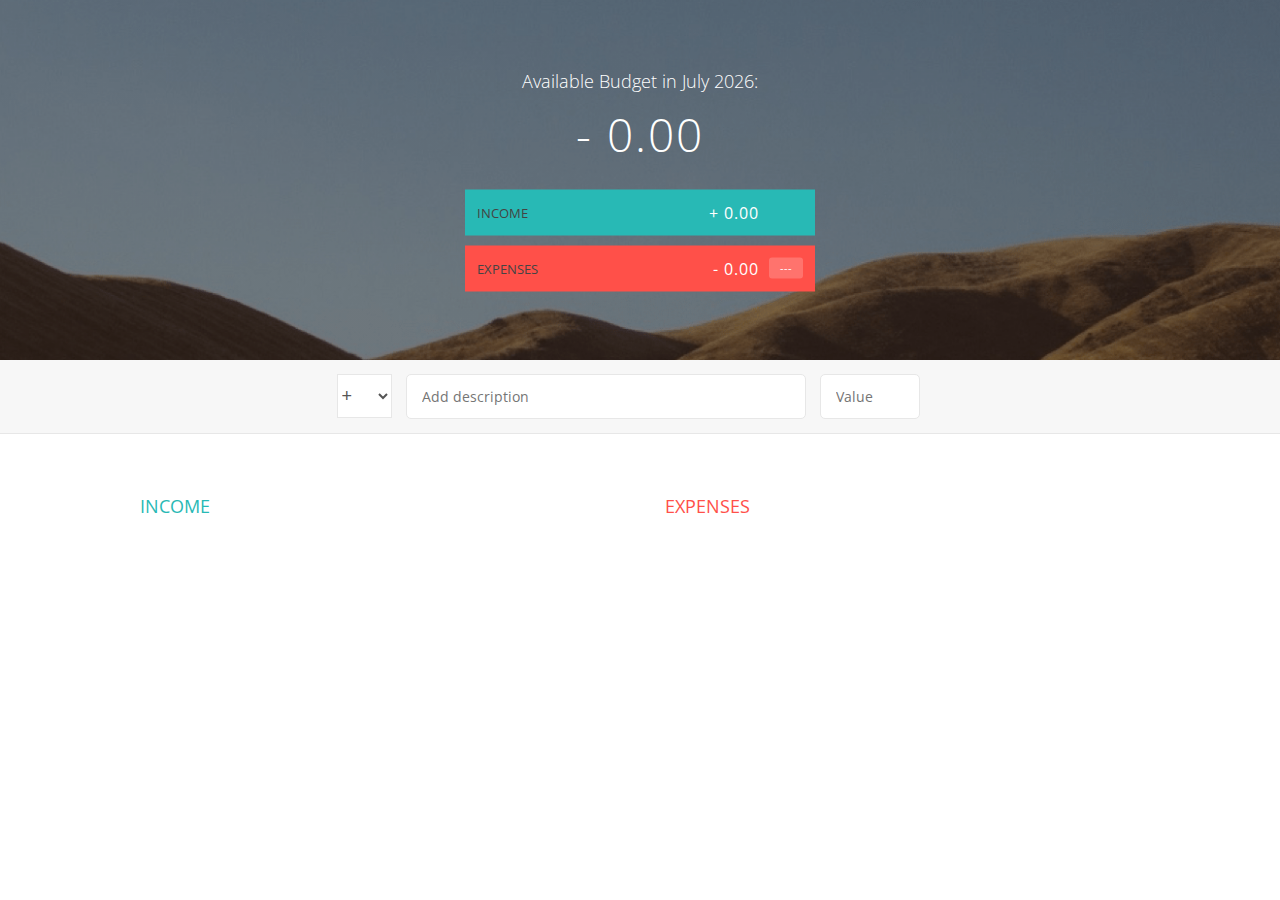
<file: 6-Budgety/index.html>
<!DOCTYPE html>
<html lang="en">

<head>
    <meta charset="UTF-8">
    <link href="https://fonts.googleapis.com/css?family=Open+Sans:100,300,400,600" rel="stylesheet" type="text/css">
    <link href="http://code.ionicframework.com/ionicons/2.0.1/css/ionicons.min.css" rel="stylesheet" type="text/css">
    <link type="text/css" rel="stylesheet" href="style.css">
    <title>MoneyCome</title>
</head>

<body>

    <div class="top">
        <div class="budget">
            <div class="budget__title">
                Available Budget in
                <span class="budget__title--month">%Month%</span>:
            </div>

            <div class="budget__value">+ 2,345.64</div>

            <div class="budget__income clearfix">
                <div class="budget__income--text">Income</div>
                <div class="right">
                    <div class="budget__income--value">+ 4,300.00</div>
                    <div class="budget__income--percentage">&nbsp;</div>
                </div>
            </div>

            <div class="budget__expenses clearfix">
                <div class="budget__expenses--text">Expenses</div>
                <div class="right clearfix">
                    <div class="budget__expenses--value">- 1,954.36</div>
                    <div class="budget__expenses--percentage">45%</div>
                </div>
            </div>
        </div>
    </div>



    <div class="bottom">
        <div class="add">
            <div class="add__container">
                <select class="add__type">
                    <option value="inc" selected>+</option>
                    <option value="exp">-</option>
                </select>
                <input type="text" class="add__description" placeholder="Add description">
                <input type="number" class="add__value" placeholder="Value">
                <button class="add__btn">
                    <i class="ion-ios-checkmark-outline"></i>
                </button>
            </div>
        </div>

        <div class="container clearfix">
            <div class="income">
                <h2 class="icome__title">Income</h2>

                <div class="income__list">

                    <!--
                        <div class="item clearfix" id="income-0">
                            <div class="item__description">Salary</div>
                            <div class="right clearfix">
                                <div class="item__value">+ 2,100.00</div>
                                <div class="item__delete">
                                    <button class="item__delete--btn"><i class="ion-ios-close-outline"></i></button>
                                </div>
                            </div>
                        </div>
                        
                        <div class="item clearfix" id="income-1">
                            <div class="item__description">Sold car</div>
                            <div class="right clearfix">
                                <div class="item__value">+ 1,500.00</div>
                                <div class="item__delete">
                                    <button class="item__delete--btn"><i class="ion-ios-close-outline"></i></button>
                                </div>
                            </div>
                        </div>
                        -->

                </div>
            </div>



            <div class="expenses">
                <h2 class="expenses__title">Expenses</h2>

                <div class="expenses__list">

                    <!--
                        <div class="item clearfix" id="expense-0">
                            <div class="item__description">Apartment rent</div>
                            <div class="right clearfix">
                                <div class="item__value">- 900.00</div>
                                <div class="item__percentage">21%</div>
                                <div class="item__delete">
                                    <button class="item__delete--btn"><i class="ion-ios-close-outline"></i></button>
                                </div>
                            </div>
                        </div>

                        <div class="item clearfix" id="expense-1">
                            <div class="item__description">Grocery shopping</div>
                            <div class="right clearfix">
                                <div class="item__value">- 435.28</div>
                                <div class="item__percentage">10%</div>
                                <div class="item__delete">
                                    <button class="item__delete--btn"><i class="ion-ios-close-outline"></i></button>
                                </div>
                            </div>
                        </div>
                        -->

                </div>
            </div>
        </div>


    </div>

    <script src="app.js"></script>
</body>

</html>
</file>
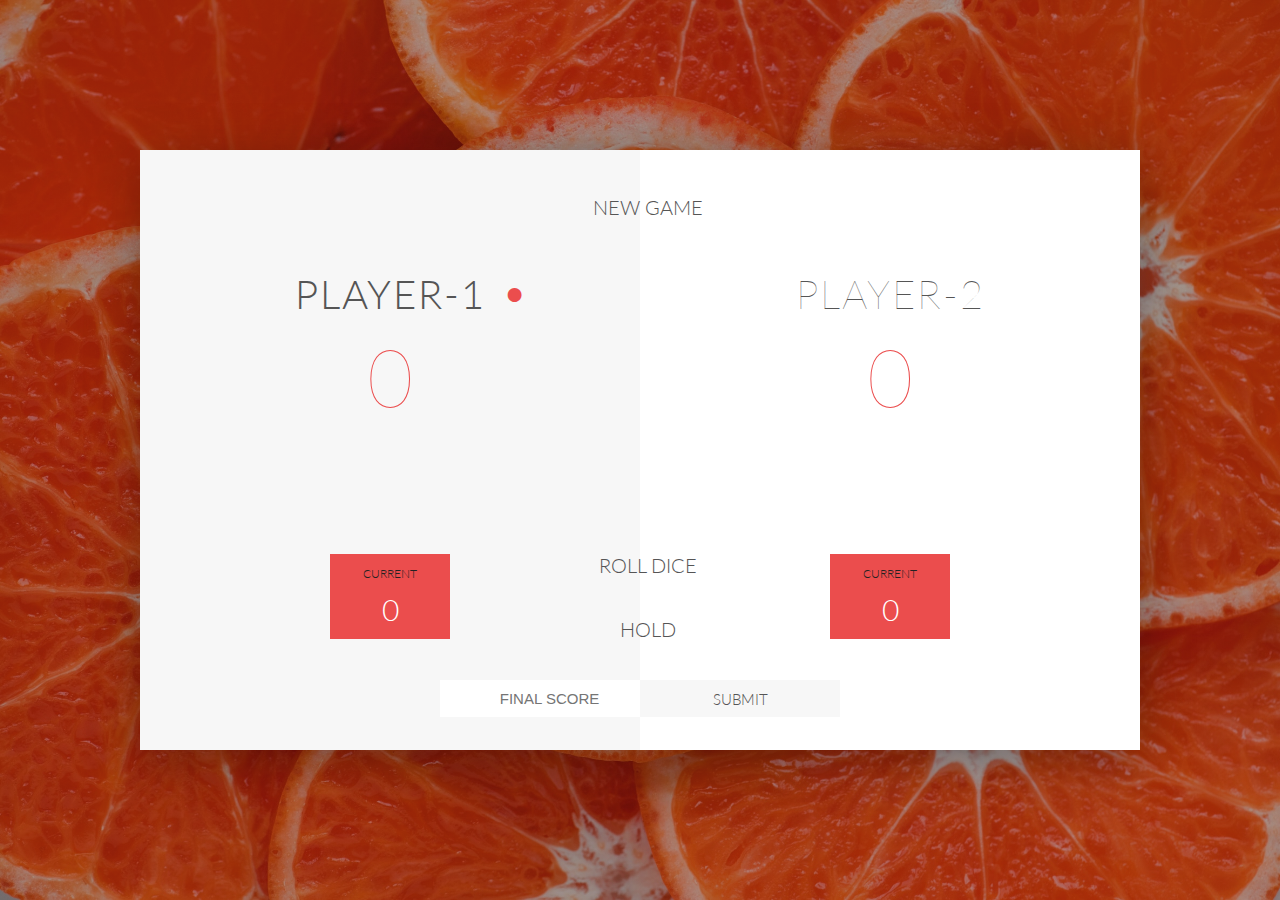
<file: dual_dice_game/index.html>
<!DOCTYPE html>
<html lang="en">

<head>
    <meta charset="UTF-8">
    <link href="https://fonts.googleapis.com/css?family=Lato:100,300,600" rel="stylesheet" type="text/css">
    <link href="http://code.ionicframework.com/ionicons/2.0.1/css/ionicons.min.css" rel="stylesheet" type="text/css">
    <link type="text/css" rel="stylesheet" href="style.css">

    <title>Dice Game</title>
</head>

<body>
    <div class="wrapper clearfix">
        <div class="player-0-panel active">
            <div class="player-name" id="name-0">Player 1</div>
            <div class="player-score" id="score-0">43</div>
            <div class="player-current-box">
                <div class="player-current-label">Current</div>
                <div class="player-current-score" id="current-0">11</div>
            </div>
        </div>

        <div class="player-1-panel">
            <div class="player-name" id="name-1">Player 2</div>
            <div class="player-score" id="score-1">72</div>
            <div class="player-current-box">
                <div class="player-current-label">Current</div>
                <div class="player-current-score" id="current-1">0</div>
            </div>
        </div>

        <button class="btn-new">
            <i class="ion-ios-plus-outline"></i>New game</button>
        <button class="btn-roll">
            <i class="ion-ios-loop"></i>Roll dice</button>
        <button class="btn-hold">
            <i class="ion-ios-download-outline"></i>Hold</button>

        <div class="group-score">
            <input type="text" placeholder="Final Score" class="final-score">
            <button class="btn-submit">Submit</button>
        </div>

        <img src=" dice-5.png " alt="Dice " class="dice dice1 " id="dice1">
        <img src="dice-5.png " alt="Dice " class="dice dice2 " id="dice2">
    </div>

    <script src="app.js "></script>
</body>

</html>
</file>
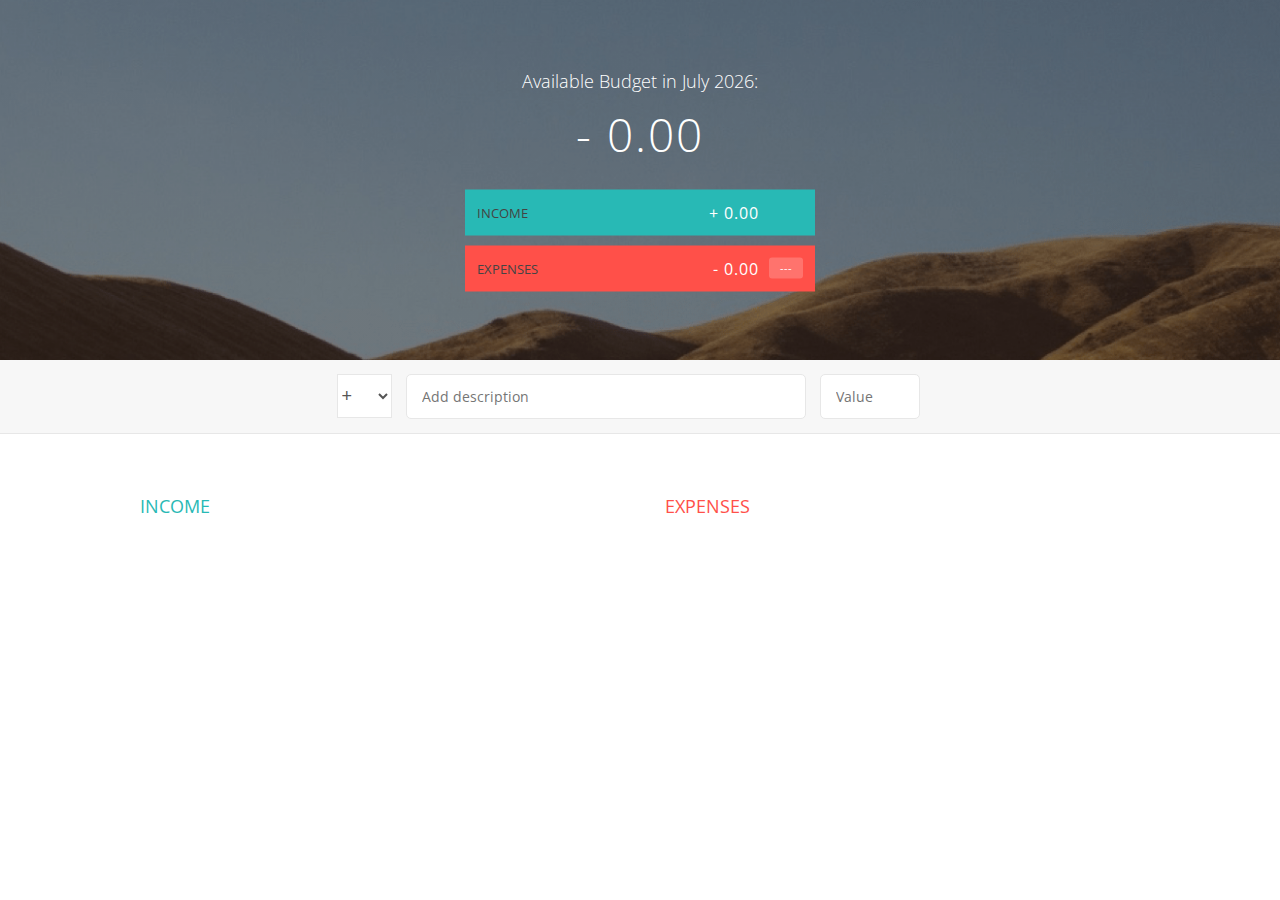
<file: MoneyCome/index.html>
<!DOCTYPE html>
<html lang="en">

<head>
    <meta charset="UTF-8">
    <link href="https://fonts.googleapis.com/css?family=Open+Sans:100,300,400,600" rel="stylesheet" type="text/css">
    <link href="https://code.ionicframework.com/ionicons/2.0.1/css/ionicons.min.css" rel="stylesheet" type="text/css">
    <link type="text/css" rel="stylesheet" href="style.css">
    <title>MoneyCome</title>
</head>

<body>

    <div class="top">
        <div class="budget">
            <div class="budget__title">
                Available Budget in
                <span class="budget__title--month">%Month%</span>:
            </div>

            <div class="budget__value">+ 2,345.64</div>

            <div class="budget__income clearfix">
                <div class="budget__income--text">Income</div>
                <div class="right">
                    <div class="budget__income--value">+ 4,300.00</div>
                    <div class="budget__income--percentage">&nbsp;</div>
                </div>
            </div>

            <div class="budget__expenses clearfix">
                <div class="budget__expenses--text">Expenses</div>
                <div class="right clearfix">
                    <div class="budget__expenses--value">- 1,954.36</div>
                    <div class="budget__expenses--percentage">45%</div>
                </div>
            </div>
        </div>
    </div>



    <div class="bottom">
        <div class="add">
            <div class="add__container">
                <select class="add__type">
                    <option value="inc" selected>+</option>
                    <option value="exp">-</option>
                </select>
                <input type="text" class="add__description" placeholder="Add description">
                <input type="number" class="add__value" placeholder="Value">
                <button class="add__btn">
                    <i class="ion-ios-checkmark-outline"></i>
                </button>
            </div>
        </div>

        <div class="container clearfix">
            <div class="income">
                <h2 class="icome__title">Income</h2>

                <div class="income__list">

                    <!--
                        <div class="item clearfix" id="income-0">
                            <div class="item__description">Salary</div>
                            <div class="right clearfix">
                                <div class="item__value">+ 2,100.00</div>
                                <div class="item__delete">
                                    <button class="item__delete--btn"><i class="ion-ios-close-outline"></i></button>
                                </div>
                            </div>
                        </div>
                        
                        <div class="item clearfix" id="income-1">
                            <div class="item__description">Sold car</div>
                            <div class="right clearfix">
                                <div class="item__value">+ 1,500.00</div>
                                <div class="item__delete">
                                    <button class="item__delete--btn"><i class="ion-ios-close-outline"></i></button>
                                </div>
                            </div>
                        </div>
                        -->

                </div>
            </div>



            <div class="expenses">
                <h2 class="expenses__title">Expenses</h2>

                <div class="expenses__list">

                    <!--
                        <div class="item clearfix" id="expense-0">
                            <div class="item__description">Apartment rent</div>
                            <div class="right clearfix">
                                <div class="item__value">- 900.00</div>
                                <div class="item__percentage">21%</div>
                                <div class="item__delete">
                                    <button class="item__delete--btn"><i class="ion-ios-close-outline"></i></button>
                                </div>
                            </div>
                        </div>

                        <div class="item clearfix" id="expense-1">
                            <div class="item__description">Grocery shopping</div>
                            <div class="right clearfix">
                                <div class="item__value">- 435.28</div>
                                <div class="item__percentage">10%</div>
                                <div class="item__delete">
                                    <button class="item__delete--btn"><i class="ion-ios-close-outline"></i></button>
                                </div>
                            </div>
                        </div>
                        -->

                </div>
            </div>
        </div>


    </div>

    <script src="app.js"></script>
</body>

</html>
</file>
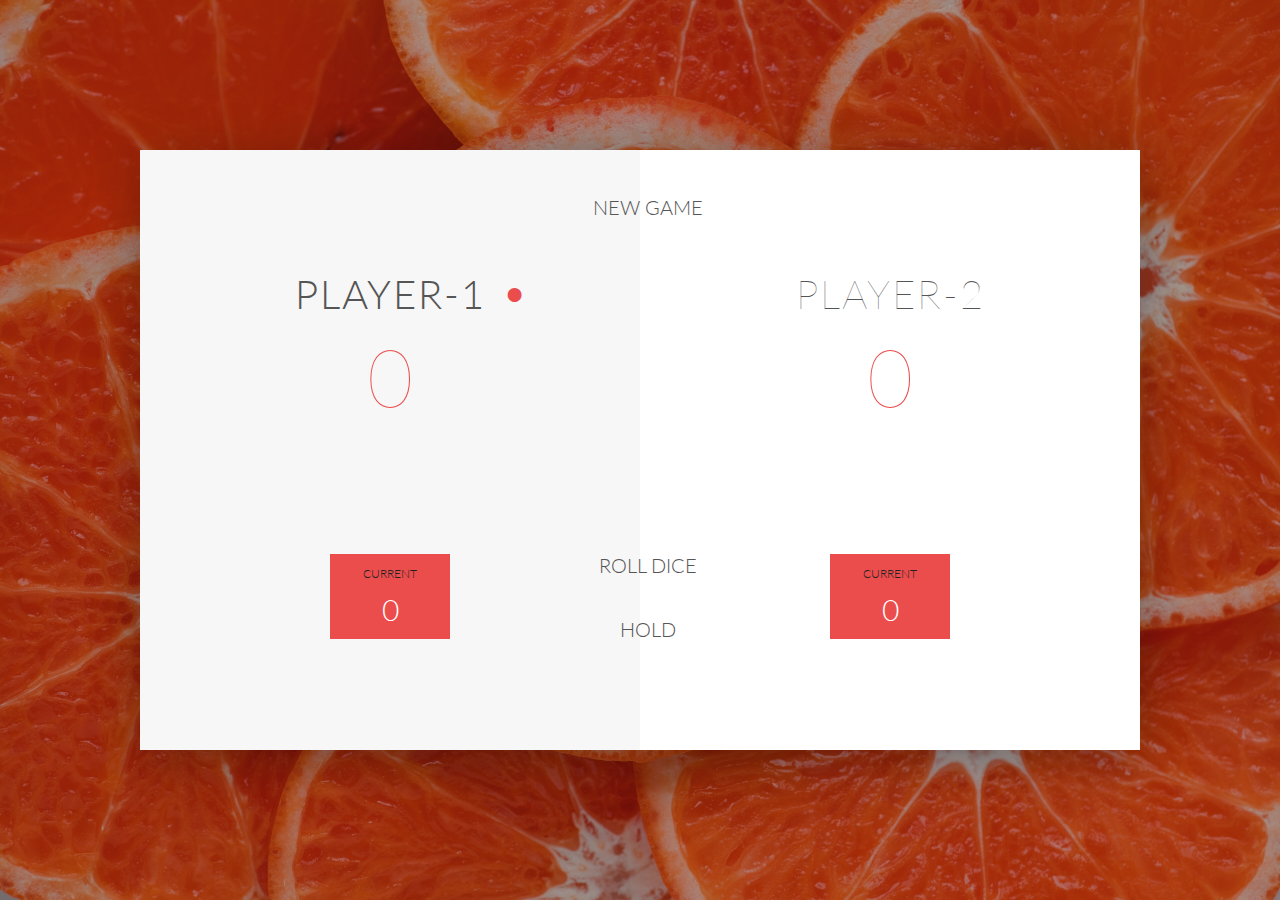
<file: single_dice_game/index.html>
<!DOCTYPE html>
<html lang="en">

<head>
    <meta charset="UTF-8">
    <link href="https://fonts.googleapis.com/css?family=Lato:100,300,600" rel="stylesheet" type="text/css">
    <link href="http://code.ionicframework.com/ionicons/2.0.1/css/ionicons.min.css" rel="stylesheet" type="text/css">
    <link type="text/css" rel="stylesheet" href="style.css">

    <title>Dice Game</title>
</head>

<body>
    <div class="wrapper clearfix">
        <div class="player-0-panel active">
            <div class="player-name" id="name-0">Player 1</div>
            <div class="player-score" id="score-0">43</div>
            <div class="player-current-box">
                <div class="player-current-label">Current</div>
                <div class="player-current-score" id="current-0">11</div>
            </div>
        </div>

        <div class="player-1-panel">
            <div class="player-name" id="name-1">Player 2</div>
            <div class="player-score" id="score-1">72</div>
            <div class="player-current-box">
                <div class="player-current-label">Current</div>
                <div class="player-current-score" id="current-1">0</div>
            </div>
        </div>

        <button class="btn-new">
            <i class="ion-ios-plus-outline"></i>New game</button>
        <button class="btn-roll">
            <i class="ion-ios-loop"></i>Roll dice</button>
        <button class="btn-hold">
            <i class="ion-ios-download-outline"></i>Hold</button>

        <img src="dice-5.png" alt="Dice" class="dice">
    </div>

    <script src="app.js"></script>
</body>

</html>
</file>
<file: 6-Budgety/style.css>
/**********************************************
*** GENERAL
**********************************************/

* {
    margin: 0;
    padding: 0;
    box-sizing: border-box;
}

.clearfix::after {
    content: "";
    display: table;
    clear: both;
}

body {
    color: #555;
    font-family: Open Sans;
    font-size: 16px;
    position: relative;
    height: 100vh;
    font-weight: 400;
}

.right { float: right; }
.red { color: #FF5049 !important; }
.red-focus:focus { border: 1px solid #FF5049 !important; }

/**********************************************
*** TOP PART
**********************************************/

.top {
    height: 40vh;
    background-image: linear-gradient(rgba(0, 0, 0, 0.35), rgba(0, 0, 0, 0.35)), url(back.png);
    background-size: cover;
    background-position: center;
    position: relative;
}

.budget {
    position: absolute;
    width: 350px;
    top: 50%;
    left: 50%;
    transform: translate(-50%, -50%);
    color: #fff;
}

.budget__title {
    font-size: 18px;
    text-align: center;
    margin-bottom: 10px;
    font-weight: 300;
}

.budget__value {
    font-weight: 300;
    font-size: 46px;
    text-align: center;
    margin-bottom: 25px;
    letter-spacing: 2px;
}

.budget__income,
.budget__expenses {
    padding: 12px;
    text-transform: uppercase;
}

.budget__income {
    margin-bottom: 10px;
    background-color: #28B9B5;
}

.budget__expenses {
    background-color: #FF5049;
}

.budget__income--text,
.budget__expenses--text {
    float: left;
    font-size: 13px;
    color: #444;
    margin-top: 2px;
}

.budget__income--value,
.budget__expenses--value {
    letter-spacing: 1px;
    float: left;
}

.budget__income--percentage,
.budget__expenses--percentage {
    float: left;
    width: 34px;
    font-size: 11px;
    padding: 3px 0;
    margin-left: 10px;
}

.budget__expenses--percentage {
    background-color: rgba(255, 255, 255, 0.2);
    text-align: center;
    border-radius: 3px;
}


/**********************************************
*** BOTTOM PART
**********************************************/

/***** FORM *****/
.add {
    padding: 14px;
    border-bottom: 1px solid #e7e7e7;
    background-color: #f7f7f7;
}

.add__container {
    margin: 0 auto;
    text-align: center;
}

.add__type {
    width: 55px;
    border: 1px solid #e7e7e7;
    height: 44px;
    font-size: 18px;
    color: inherit;
    background-color: #fff;
    margin-right: 10px;
    font-weight: 300;
    transition: border 0.3s;
}

.add__description,
.add__value {
    border: 1px solid #e7e7e7;
    background-color: #fff;
    color: inherit;
    font-family: inherit;
    font-size: 14px;
    padding: 12px 15px;
    margin-right: 10px;
    border-radius: 5px;
    transition: border 0.3s;
}

.add__description { width: 400px;}
.add__value { width: 100px;}

.add__btn {
    font-size: 35px;
    background: none;
    border: none;
    color: #28B9B5;
    cursor: pointer;
    display: inline-block;
    vertical-align: middle;
    line-height: 1.1;
    margin-left: 10px;
}

.add__btn:active { transform: translateY(2px); }

.add__type:focus,
.add__description:focus,
.add__value:focus {
    outline: none;
    border: 1px solid #28B9B5;
}

.add__btn:focus { outline: none; }

/***** LISTS *****/
.container {
    width: 1000px;
    margin: 60px auto;
}

.income {
    float: left;
    width: 475px;
    margin-right: 50px;
}

.expenses {
    float: left;
    width: 475px;
}

h2 {
    text-transform: uppercase;
    font-size: 18px;
    font-weight: 400;
    margin-bottom: 15px;
}

.icome__title { color: #28B9B5; }
.expenses__title { color: #FF5049; }

.item {
    padding: 13px;
    border-bottom: 1px solid #e7e7e7;
}

.item:first-child { border-top: 1px solid #e7e7e7; }
.item:nth-child(even) { background-color: #f7f7f7; }

.item__description {
    float: left;
}

.item__value {
    float: left;
    transition: transform 0.3s;
}

.item__percentage {
    float: left;
    margin-left: 20px;
    transition: transform 0.3s;
    font-size: 11px;
    background-color: #FFDAD9;
    padding: 3px;
    border-radius: 3px;
    width: 32px;
    text-align: center;
}

.income .item__value,
.income .item__delete--btn {
    color: #28B9B5;
}

.expenses .item__value,
.expenses .item__percentage,
.expenses .item__delete--btn {
    color: #FF5049;
}


.item__delete {
    float: left;
}

.item__delete--btn {
    font-size: 22px;
    background: none;
    border: none;
    cursor: pointer;
    display: inline-block;
    vertical-align: middle;
    line-height: 1;
    display: none;
}

.item__delete--btn:focus { outline: none; }
.item__delete--btn:active { transform: translateY(2px); }

.item:hover .item__delete--btn { display: block; }
.item:hover .item__value { transform: translateX(-20px); }
.item:hover .item__percentage { transform: translateX(-20px); }


.unpaid {
    background-color: #FFDAD9 !important;
    cursor: pointer;
    color: #FF5049;

}

.unpaid .item__percentage { box-shadow: 0 2px 6px 0 rgba(0, 0, 0, 0.1); }
.unpaid:hover .item__description { font-weight: 900; }
</file>
<file: dual_dice_game/style.css>
/**********************************************
*** GENERAL
**********************************************/

* {
  margin: 0;
  padding: 0;
  box-sizing: border-box;
}

.clearfix::after {
  content: "";
  display: table;
  clear: both;
}

body {
  background-image: linear-gradient(
      rgba(62, 20, 20, 0.4),
      rgba(62, 20, 20, 0.4)
    ),
    url(back.jpg);
  background-size: cover;
  background-position: center;
  font-family: Lato;
  font-weight: 300;
  position: relative;
  height: 100vh;
  color: #555;
}

.wrapper {
  width: 1000px;
  position: absolute;
  top: 50%;
  left: 50%;
  transform: translate(-50%, -50%);
  background-color: #fff;
  box-shadow: 0px 10px 50px rgba(0, 0, 0, 0.3);
  overflow: hidden;
}

.player-0-panel,
.player-1-panel {
  width: 50%;
  float: left;
  height: 600px;
  padding: 100px;
}

/**********************************************
*** PLAYERS
**********************************************/

.player-name {
  font-size: 40px;
  text-align: center;
  text-transform: uppercase;
  letter-spacing: 2px;
  font-weight: 100;
  margin-top: 20px;
  margin-bottom: 10px;
  position: relative;
}

.player-score {
  text-align: center;
  font-size: 80px;
  font-weight: 100;
  color: #eb4d4d;
  margin-bottom: 130px;
}

.active {
  background-color: #f7f7f7;
}
.active .player-name {
  font-weight: 300;
}

.active .player-name::after {
  content: "\2022";
  font-size: 47px;
  position: absolute;
  color: #eb4d4d;
  top: -7px;
  right: 10px;
}

.player-current-box {
  background-color: #eb4d4d;
  color: #fff;
  width: 40%;
  margin: 0 auto;
  padding: 12px;
  text-align: center;
}

.player-current-label {
  text-transform: uppercase;
  margin-bottom: 10px;
  font-size: 12px;
  color: #222;
}

.player-current-score {
  font-size: 30px;
}

button {
  position: absolute;
  width: 200px;
  left: 50%;
  color: #555;
  background: none;
  border: none;
  font-family: Lato;
  font-size: 20px;
  text-transform: uppercase;
  cursor: pointer;
  font-weight: 300;
  transition: background-color 0.3s, color 0.3s;
}

button:hover {
  font-weight: 600;
}
button:hover i {
  margin-right: 20px;
}

button:focus {
  outline: none;
}

i {
  color: #eb4d4d;
  display: inline-block;
  margin-right: 15px;
  font-size: 32px;
  line-height: 1;
  vertical-align: text-top;
  margin-top: -4px;
  transition: margin 0.3s;
}

.btn-new {
  top: 45px;
  transform: translateX(-50%);
}
.btn-roll {
  top: 403px;
  transform: translateX(-50%);
  transition: all 0.1s;
}

.btn-roll:active {
  transform: translate(-100px, 2px);
}

.btn-hold {
  top: 467px;
  transform: translateX(-50%);
}

.dice1 {
  position: absolute;
  left: 50%;
  top: 148px;
  transform: translateX(-50%);
  height: 100px;
  box-shadow: 0px 10px 60px rgba(0, 0, 0, 0.1);
}

.dice2 {
  position: absolute;
  left: 50%;
  top: 268px;
  transform: translateX(-50%);
  height: 100px;
  box-shadow: 0px 10px 60px rgba(0, 0, 0, 0.1);
}

.winner {
  background-color: #f7f7f7;
}
.winner .player-name {
  font-weight: 300;
  color: #eb4d4d;
}

.group-score {
  position: absolute;
  top: 530px;
  left: 50%;
  transform: translateX(-50%);
  display: flex;
  width: 400px;
  font-family: "Lato";
}

.final-score {
  display: inline-block;
  font-size: 15px;
  text-transform: uppercase;
  color: #5555;
  padding: 10px;
  text-align: center;
  flex-basis: 50%;
  border-style: none;
}

.final-score:focus {
  outline: none;
}

.btn-submit {
  display: inline-block;
  font-size: 15px;
  color: #555;
  padding: 9.7px;
  background-color: #f7f7f7;
  width: 50%;
  flex-basis: 50%;
}
</file>
<file: MoneyCome/style.css>
/**********************************************
*** GENERAL
**********************************************/

* {
    margin: 0;
    padding: 0;
    box-sizing: border-box;
}

.clearfix::after {
    content: "";
    display: table;
    clear: both;
}

body {
    color: #555;
    font-family: Open Sans;
    font-size: 16px;
    position: relative;
    height: 100vh;
    font-weight: 400;
}

.right { float: right; }
.red { color: #FF5049 !important; }
.red-focus:focus { border: 1px solid #FF5049 !important; }

/**********************************************
*** TOP PART
**********************************************/

.top {
    height: 40vh;
    background-image: linear-gradient(rgba(0, 0, 0, 0.35), rgba(0, 0, 0, 0.35)), url(back.png);
    background-size: cover;
    background-position: center;
    position: relative;
}

.budget {
    position: absolute;
    width: 350px;
    top: 50%;
    left: 50%;
    transform: translate(-50%, -50%);
    color: #fff;
}

.budget__title {
    font-size: 18px;
    text-align: center;
    margin-bottom: 10px;
    font-weight: 300;
}

.budget__value {
    font-weight: 300;
    font-size: 46px;
    text-align: center;
    margin-bottom: 25px;
    letter-spacing: 2px;
}

.budget__income,
.budget__expenses {
    padding: 12px;
    text-transform: uppercase;
}

.budget__income {
    margin-bottom: 10px;
    background-color: #28B9B5;
}

.budget__expenses {
    background-color: #FF5049;
}

.budget__income--text,
.budget__expenses--text {
    float: left;
    font-size: 13px;
    color: #444;
    margin-top: 2px;
}

.budget__income--value,
.budget__expenses--value {
    letter-spacing: 1px;
    float: left;
}

.budget__income--percentage,
.budget__expenses--percentage {
    float: left;
    width: 34px;
    font-size: 11px;
    padding: 3px 0;
    margin-left: 10px;
}

.budget__expenses--percentage {
    background-color: rgba(255, 255, 255, 0.2);
    text-align: center;
    border-radius: 3px;
}


/**********************************************
*** BOTTOM PART
**********************************************/

/***** FORM *****/
.add {
    padding: 14px;
    border-bottom: 1px solid #e7e7e7;
    background-color: #f7f7f7;
}

.add__container {
    margin: 0 auto;
    text-align: center;
}

.add__type {
    width: 55px;
    border: 1px solid #e7e7e7;
    height: 44px;
    font-size: 18px;
    color: inherit;
    background-color: #fff;
    margin-right: 10px;
    font-weight: 300;
    transition: border 0.3s;
}

.add__description,
.add__value {
    border: 1px solid #e7e7e7;
    background-color: #fff;
    color: inherit;
    font-family: inherit;
    font-size: 14px;
    padding: 12px 15px;
    margin-right: 10px;
    border-radius: 5px;
    transition: border 0.3s;
}

.add__description { width: 400px;}
.add__value { width: 100px;}

.add__btn {
    font-size: 35px;
    background: none;
    border: none;
    color: #28B9B5;
    cursor: pointer;
    display: inline-block;
    vertical-align: middle;
    line-height: 1.1;
    margin-left: 10px;
}

.add__btn:active { transform: translateY(2px); }

.add__type:focus,
.add__description:focus,
.add__value:focus {
    outline: none;
    border: 1px solid #28B9B5;
}

.add__btn:focus { outline: none; }

/***** LISTS *****/
.container {
    width: 1000px;
    margin: 60px auto;
}

.income {
    float: left;
    width: 475px;
    margin-right: 50px;
}

.expenses {
    float: left;
    width: 475px;
}

h2 {
    text-transform: uppercase;
    font-size: 18px;
    font-weight: 400;
    margin-bottom: 15px;
}

.icome__title { color: #28B9B5; }
.expenses__title { color: #FF5049; }

.item {
    padding: 13px;
    border-bottom: 1px solid #e7e7e7;
}

.item:first-child { border-top: 1px solid #e7e7e7; }
.item:nth-child(even) { background-color: #f7f7f7; }

.item__description {
    float: left;
}

.item__value {
    float: left;
    transition: transform 0.3s;
}

.item__percentage {
    float: left;
    margin-left: 20px;
    transition: transform 0.3s;
    font-size: 11px;
    background-color: #FFDAD9;
    padding: 3px;
    border-radius: 3px;
    width: 32px;
    text-align: center;
}

.income .item__value,
.income .item__delete--btn {
    color: #28B9B5;
}

.expenses .item__value,
.expenses .item__percentage,
.expenses .item__delete--btn {
    color: #FF5049;
}


.item__delete {
    float: left;
}

.item__delete--btn {
    font-size: 22px;
    background: none;
    border: none;
    cursor: pointer;
    display: inline-block;
    vertical-align: middle;
    line-height: 1;
    display: none;
}

.item__delete--btn:focus { outline: none; }
.item__delete--btn:active { transform: translateY(2px); }

.item:hover .item__delete--btn { display: block; }
.item:hover .item__value { transform: translateX(-20px); }
.item:hover .item__percentage { transform: translateX(-20px); }


.unpaid {
    background-color: #FFDAD9 !important;
    cursor: pointer;
    color: #FF5049;

}

.unpaid .item__percentage { box-shadow: 0 2px 6px 0 rgba(0, 0, 0, 0.1); }
.unpaid:hover .item__description { font-weight: 900; }
</file>
<file: single_dice_game/style.css>
/**********************************************
*** GENERAL
**********************************************/

* {
  margin: 0;
  padding: 0;
  box-sizing: border-box;
}

.clearfix::after {
  content: "";
  display: table;
  clear: both;
}

body {
  background-image: linear-gradient(
      rgba(62, 20, 20, 0.4),
      rgba(62, 20, 20, 0.4)
    ),
    url(back.jpg);
  background-size: cover;
  background-position: center;
  font-family: Lato;
  font-weight: 300;
  position: relative;
  height: 100vh;
  color: #555;
}

.wrapper {
  width: 1000px;
  position: absolute;
  top: 50%;
  left: 50%;
  transform: translate(-50%, -50%);
  background-color: #fff;
  box-shadow: 0px 10px 50px rgba(0, 0, 0, 0.3);
  overflow: hidden;
}

.player-0-panel,
.player-1-panel {
  width: 50%;
  float: left;
  height: 600px;
  padding: 100px;
}

/**********************************************
*** PLAYERS
**********************************************/

.player-name {
  font-size: 40px;
  text-align: center;
  text-transform: uppercase;
  letter-spacing: 2px;
  font-weight: 100;
  margin-top: 20px;
  margin-bottom: 10px;
  position: relative;
}

.player-score {
  text-align: center;
  font-size: 80px;
  font-weight: 100;
  color: #eb4d4d;
  margin-bottom: 130px;
}

.active {
  background-color: #f7f7f7;
}
.active .player-name {
  font-weight: 300;
}

.active .player-name::after {
  content: "\2022";
  font-size: 47px;
  position: absolute;
  color: #eb4d4d;
  top: -7px;
  right: 10px;
}

.player-current-box {
  background-color: #eb4d4d;
  color: #fff;
  width: 40%;
  margin: 0 auto;
  padding: 12px;
  text-align: center;
}

.player-current-label {
  text-transform: uppercase;
  margin-bottom: 10px;
  font-size: 12px;
  color: #222;
}

.player-current-score {
  font-size: 30px;
}

button {
  position: absolute;
  width: 200px;
  left: 50%;
  transform: translateX(-50%);
  color: #555;
  background: none;
  border: none;
  font-family: Lato;
  font-size: 20px;
  text-transform: uppercase;
  cursor: pointer;
  font-weight: 300;
  transition: background-color 0.3s, color 0.3s;
}

button:hover {
  font-weight: 600;
}
button:hover i {
  margin-right: 20px;
}

button:focus {
  outline: none;
}

i {
  color: #eb4d4d;
  display: inline-block;
  margin-right: 15px;
  font-size: 32px;
  line-height: 1;
  vertical-align: text-top;
  margin-top: -4px;
  transition: margin 0.3s;
}

.btn-new {
  top: 45px;
}
.btn-roll {
  top: 403px;
  transition: all 0.1s;
}

.btn-roll:active {
  transform: translate(-100px, 2px);
}

.btn-hold {
  top: 467px;
}

.dice {
  position: absolute;
  left: 50%;
  top: 178px;
  transform: translateX(-50%);
  height: 100px;
  box-shadow: 0px 10px 60px rgba(0, 0, 0, 0.1);
}

.winner {
  background-color: #f7f7f7;
}
.winner .player-name {
  font-weight: 300;
  color: #eb4d4d;
}
</file>
